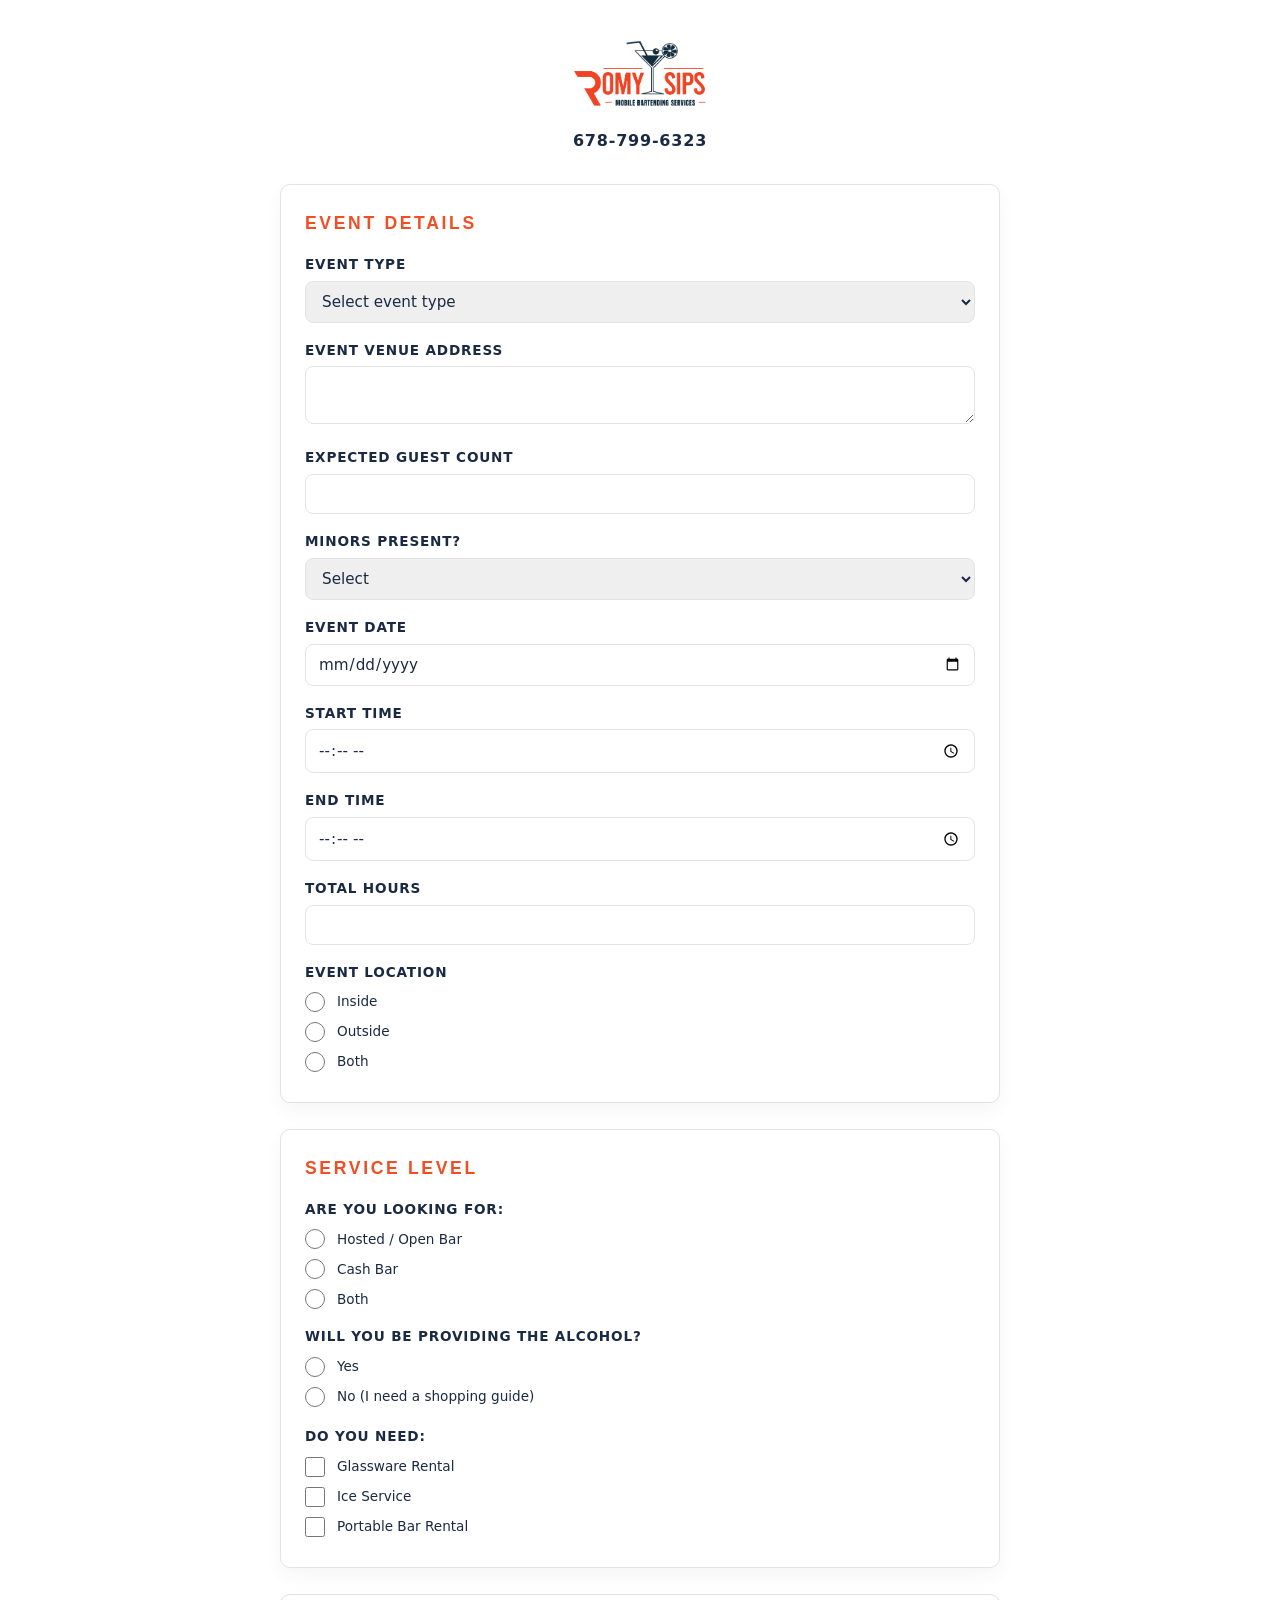
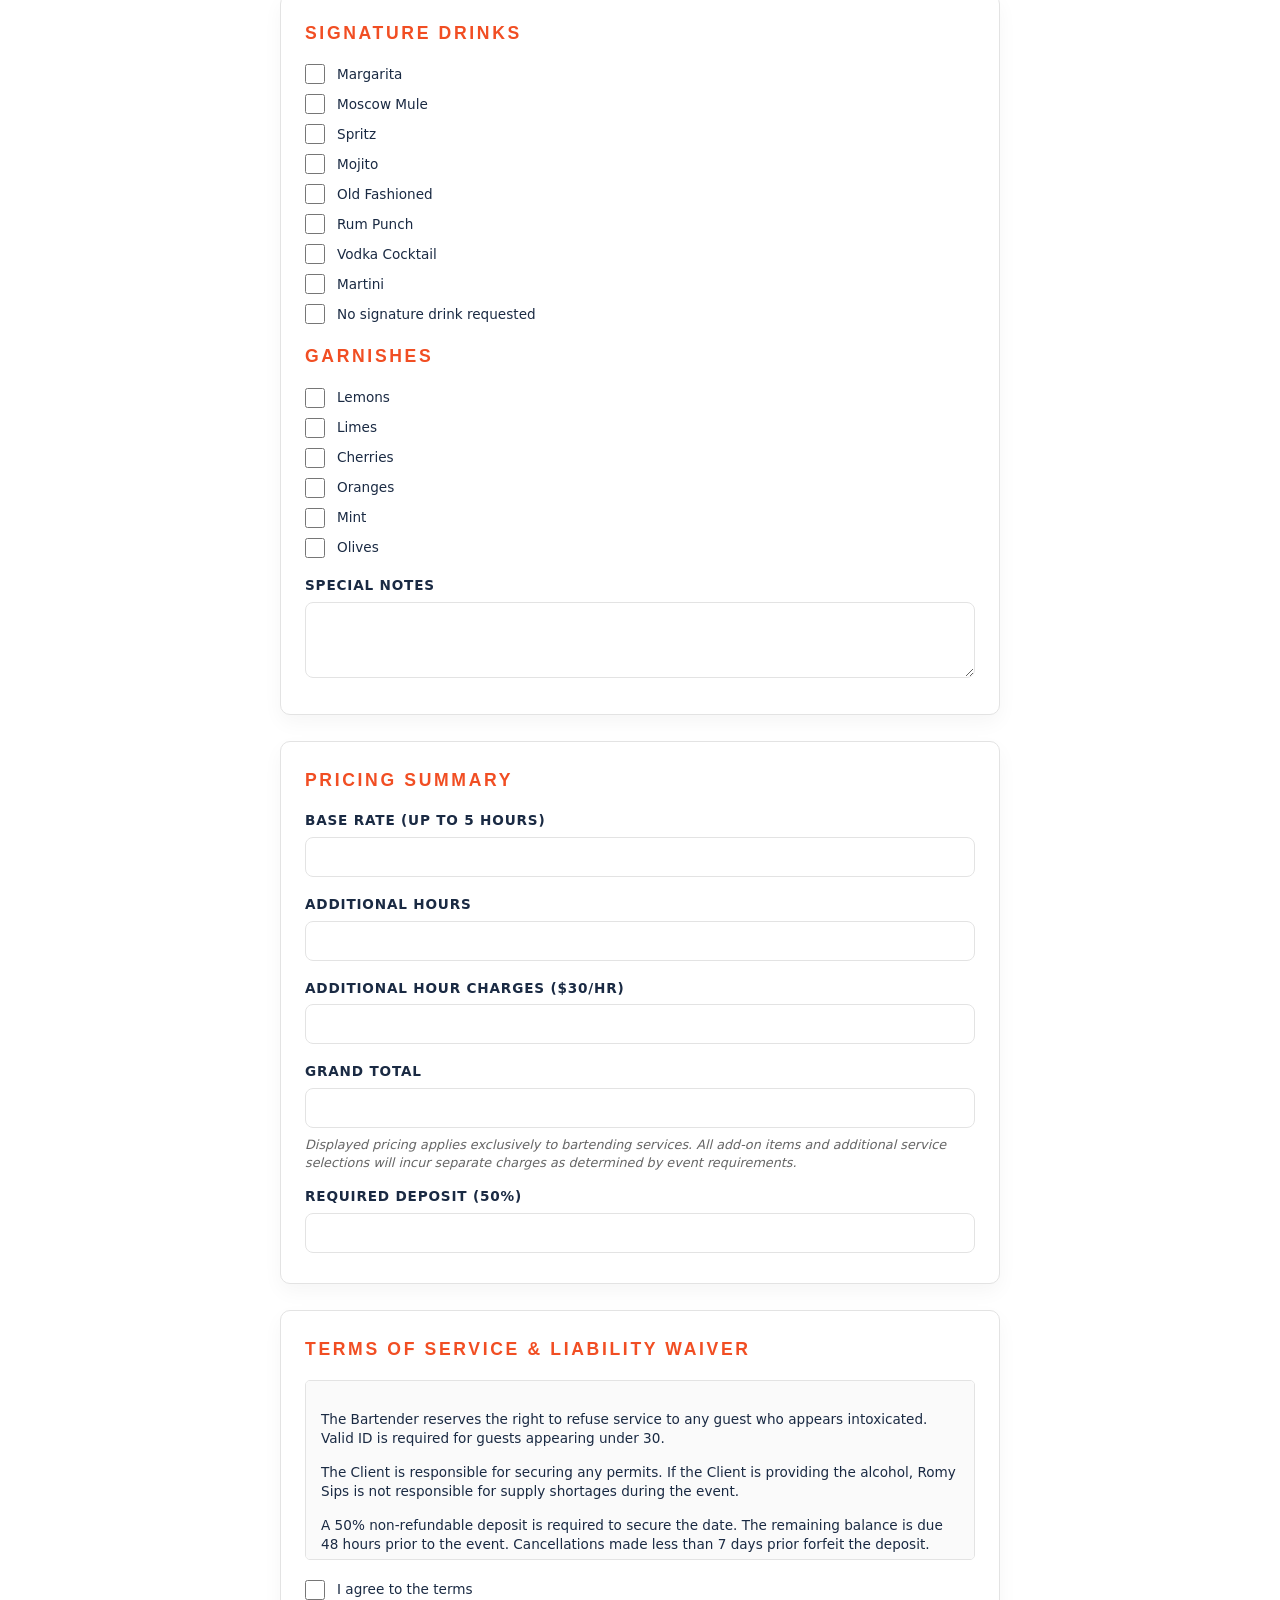
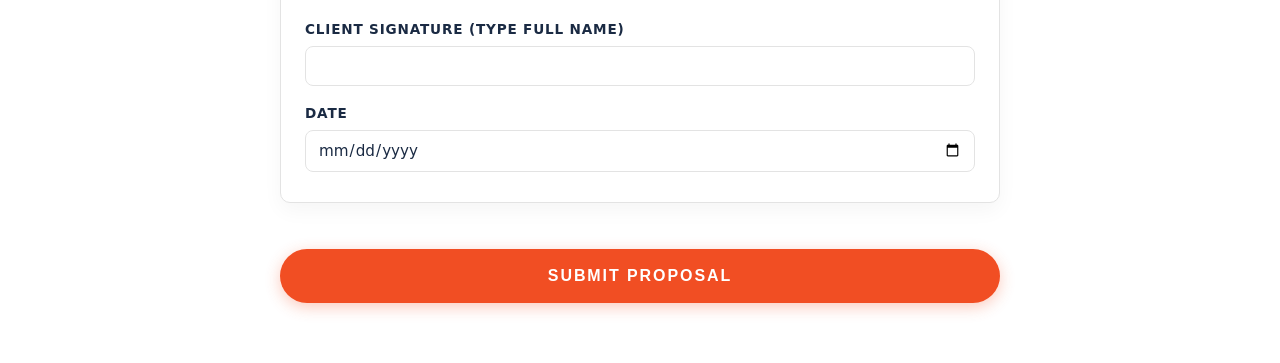
<file: index.html>
<!DOCTYPE html>
<html lang="en">

<head>
    <meta charset="UTF-8">
    <meta name="viewport" content="width=device-width, initial-scale=1.0">
    <title>Romy Sips | Event Intake Form</title>

    <meta property="og:title" content="Romy Sips | Event Intake Form">
    <meta property="og:description" content="Get an instant quote and shopping list for your mobile bar service.">
    <meta property="og:image" content="https://romy-sips-intake-form.vercel.app/assets/romy-sips-logo.png">
    <meta property="og:url" content="https://romy-sips-intake-form.vercel.app/">
    <meta property="og:type" content="website">

    <meta name="twitter:card" content="summary_large_image">
    <meta name="twitter:image" content="https://romy-sips-intake-form.vercel.app/assets/romy-sips-logo.png">

    <link rel="stylesheet" href="style.css">
</head>

<body>
    <div class="page">

        <div class="header">
            <img src="assets/romy-sips-logo.png" alt="Romy Sips Logo" class="logo">
            <div class="phone">678-799-6323</div>
        </div>

        <form id="romyForm" action="https://formsubmit.co/romyllc2020@gmail.com" method="POST">
            <input type="hidden" name="_subject" value="New Romy Sips Proposal Submission">
            <input type="hidden" name="_captcha" value="false">
            <input type="hidden" name="_template" value="table">
            <input type="hidden" name="_next" value="https://romysips.com/success.html">

            <input type="text" name="_honey" style="display:none">

            <section class="card">
                <h2>Event Details</h2>

                <label>Event Type</label>
                <select name="event_type" required>
                    <option value="">Select event type</option>
                    <option>Graduation</option>
                    <option>Birthday</option>
                    <option>Wedding</option>
                    <option>Corporate Event</option>
                    <option>Private Party</option>
                    <option>Bridal Shower</option>
                    <option>Baby Shower</option>
                    <option>Other</option>
                </select>

                <label>Event Venue Address</label>
                <textarea name="event_venue_address" rows="2" required></textarea>

                <label>Expected Guest Count</label>
                <input type="number" name="guest_count" id="guestCount" min="1" required>

                <label>Minors Present?</label>
                <select name="minors_present" required>
                    <option value="">Select</option>
                    <option>Yes</option>
                    <option>No</option>
                </select>

                <label>Event Date</label>
                <input type="date" name="event_date" required>

                <label>Start Time</label>
                <input type="time" name="start_time" id="startTime" required>

                <label>End Time</label>
                <input type="time" name="end_time" id="endTime" required>

                <label>Total Hours</label>
                <input type="number" name="total_hours" id="totalHours" min="1" step="0.5" required>

                <label>Event Location</label>
                <div class="options-row">
                    <label><input type="radio" name="event_location" value="Inside" required> Inside</label>
                    <label><input type="radio" name="event_location" value="Outside"> Outside</label>
                    <label><input type="radio" name="event_location" value="Both"> Both</label>
                </div>
            </section>

            <section class="card">
                <h2>Service Level</h2>

                <label>Are you looking for:</label>
                <div class="options-column">
                    <label><input type="radio" name="service_level" value="Hosted/Open Bar" required> Hosted / Open
                        Bar</label>
                    <label><input type="radio" name="service_level" value="Cash Bar"> Cash Bar</label>
                    <label><input type="radio" name="service_level" value="Both"> Both</label>
                </div>

                <label>Will you be providing the alcohol?</label>
                <div class="options-column">
                    <label><input type="radio" name="providing_alcohol" value="Yes" required
                            onclick="toggleShoppingGuide(false)"> Yes</label>
                    <label><input type="radio" name="providing_alcohol" value="No - Need Shopping Guide"
                            onclick="toggleShoppingGuide(true)"> No (I need a shopping guide)</label>
                </div>

                <div id="shoppingGuideSection"
                    style="display: none; margin-top: 20px; padding: 15px; border-top: 1px solid var(--border); background: #fafafa; border-radius: 8px;">
                    <h3 style="color: var(--primary); font-size: 0.9rem; margin-bottom: 10px;">Estimated Purchasing
                        Guide</h3>
                    <p style="font-size: 0.75rem; color: var(--muted); margin-bottom: 15px; line-height: 1.3;">
                        This tool prevents over-buying by providing a realistic shopping list based on industry
                        standards (1.5 drinks per guest per hour).
                    </p>

                    <div style="display: grid; grid-template-columns: 1fr 1fr; gap: 10px;">
                        <div>
                            <label style="font-size: 0.7rem;">Total Drinks</label>
                            <input type="text" id="calcTotalDrinks" name="calc_total_drinks" readonly
                                style="background: #eee;">
                        </div>
                        <div>
                            <label style="font-size: 0.7rem;">Ice (lbs)</label>
                            <input type="text" id="calcIce" name="calc_ice_lbs" readonly style="background: #eee;">
                        </div>
                        <div>
                            <label style="font-size: 0.7rem;">Spirits (750ml)</label>
                            <input type="text" id="calcSpirits" name="calc_spirits_bottles" readonly
                                style="background: #eee;">
                        </div>
                        <div>
                            <label style="font-size: 0.7rem;">Wine (750ml)</label>
                            <input type="text" id="calcWine" name="calc_wine_bottles" readonly
                                style="background: #eee;">
                        </div>
                        <div style="grid-column: span 2;">
                            <label style="font-size: 0.7rem;">Beer (Cases of 24)</label>
                            <input type="text" id="calcBeer" name="calc_beer_cases" readonly style="background: #eee;">
                        </div>
                    </div>
                </div>

                <label style="margin-top: 20px;">Do you need:</label>
                <div class="options-column">
                    <label><input type="checkbox" name="add_on_glassware" value="Glassware Rental"> Glassware
                        Rental</label>
                    <label><input type="checkbox" name="add_on_ice" value="Ice Service"> Ice Service</label>
                    <label><input type="checkbox" name="add_on_portable_bar" value="Portable Bar Rental"> Portable Bar
                        Rental</label>
                </div>
            </section>

            <section class="card">
                <h2>Signature Drinks</h2>
                <div class="options-column">
                    <label><input type="checkbox" name="sig_margarita" value="Margarita"> Margarita</label>
                    <label><input type="checkbox" name="sig_moscow_mule" value="Moscow Mule"> Moscow Mule</label>
                    <label><input type="checkbox" name="sig_spritz" value="Spritz"> Spritz</label>
                    <label><input type="checkbox" name="sig_mojito" value="Mojito"> Mojito</label>
                    <label><input type="checkbox" name="sig_old_fashioned" value="Old Fashioned"> Old Fashioned</label>
                    <label><input type="checkbox" name="sig_rum_punch" value="Rum Punch"> Rum Punch</label>
                    <label><input type="checkbox" name="sig_vodka_cocktail" value="Vodka Cocktail"> Vodka
                        Cocktail</label>
                    <label><input type="checkbox" name="sig_martini" value="Martini"> Martini</label>
                    <label><input type="checkbox" name="sig_none" value="No Signature Drink Requested"> No signature
                        drink requested</label>
                </div>

                <h3>Garnishes</h3>
                <div class="options-column">
                    <label><input type="checkbox" name="garnish_lemons" value="Lemons"> Lemons</label>
                    <label><input type="checkbox" name="garnish_limes" value="Limes"> Limes</label>
                    <label><input type="checkbox" name="garnish_cherries" value="Cherries"> Cherries</label>
                    <label><input type="checkbox" name="garnish_oranges" value="Oranges"> Oranges</label>
                    <label><input type="checkbox" name="garnish_mint" value="Mint"> Mint</label>
                    <label><input type="checkbox" name="garnish_olives" value="Olives"> Olives</label>
                </div>

                <label>Special Notes</label>
                <textarea name="special_notes" rows="3"></textarea>
            </section>

            <section class="card">
                <h2>Pricing Summary</h2>
                <label>Base Rate (Up to 5 Hours)</label>
                <input type="text" id="baseRate" name="base_rate" readonly>
                <label>Additional Hours</label>
                <input type="text" id="extraHours" name="additional_hours" readonly>
                <label>Additional Hour Charges ($30/hr)</label>
                <input type="text" id="extraCharge" name="additional_hour_charges" readonly>
                <label>Grand Total</label>
                <input type="text" id="grandTotal" name="grand_total" readonly>

                <p style="font-size: 0.8rem; color: #666; font-style: italic; margin-top: 8px; line-height: 1.4;">
                    Displayed pricing applies exclusively to bartending services. All add‑on items and additional
                    service selections will incur separate charges as determined by event requirements.
                </p>

                <label style="margin-top: 15px;">Required Deposit (50%)</label>
                <input type="text" id="deposit" name="required_deposit" readonly>
            </section>

            <section class="card">
                <h2>Terms of Service & Liability Waiver</h2>
                <div class="terms-box">
                    <p>The Bartender reserves the right to refuse service to any guest who appears intoxicated. Valid ID
                        is required for guests appearing under 30.</p>
                    <p>The Client is responsible for securing any permits. If the Client is providing the alcohol, Romy
                        Sips is not responsible for supply shortages during the event.</p>
                    <p>A 50% non-refundable deposit is required to secure the date. The remaining balance is due 48
                        hours prior to the event. Cancellations made less than 7 days prior forfeit the deposit.</p>
                    <p>The Client agrees to indemnify and hold harmless Romy Sips from any claims, damages, or
                        liabilities arising from the consumption of alcohol at the event.</p>
                </div>
                <div class="terms-container">
                    <label><input type="checkbox" name="accept_terms" required> I agree to the terms</label>
                </div>
                <label>Client Signature (type full name)</label>
                <input type="text" name="client_signature" required>
                <label>Date</label>
                <input type="date" name="client_signature_date" required>
            </section>

            <button type="submit" class="submit-btn">Submit Proposal</button>
        </form>
    </div>

    <script src="script.js"></script>
</body>

</html>
</file>
<file: style.css>
:root {
    --bg: #ffffff;
    --text: #1A2A43;
    --muted: #777777;

    /* BRAND COLORS */
    --primary: #F14E23;
    /* Exact Orange from "ROMY" */
    --primary-soft: #FFF1EE;
    --secondary: #1A2A43;
    /* Exact Navy from logo */

    --border: #e3e3e3;
    --radius: 10px;
    --shadow: 0 8px 20px rgba(0, 0, 0, 0.04);
}

/* RESET */
*,
*::before,
*::after {
    box-sizing: border-box;
}

/* GLOBAL */
body {
    margin: 0;
    font-family: system-ui, -apple-system, BlinkMacSystemFont, "Segoe UI", sans-serif;
    background: var(--bg);
    color: var(--text);
    line-height: 1.45;
}

.page {
    max-width: 720px;
    margin: 0 auto;
    padding: 24px 16px 40px;
}

/* HEADER SECTION */
.header {
    display: flex;
    flex-direction: column;
    align-items: center;
    text-align: center;
    margin-bottom: 32px;
}

.logo {
    width: 140px;
    height: auto;
    display: block;
    margin: 0 auto 12px;
}

.brand {
    font-size: 1.6rem;
    letter-spacing: 0.18em;
    text-transform: uppercase;
    font-weight: 700;
    color: var(--primary);
    margin: 4px 0 0;
    font-family: "Arial Narrow", sans-serif;
    width: 100%;
}

.subtitle {
    font-size: 0.9rem;
    text-transform: uppercase;
    letter-spacing: 0.18em;
    margin-top: 6px;
    font-weight: 700;
    color: var(--secondary);
    width: 100%;
}

.phone {
    margin-top: 8px;
    font-size: 1rem;
    font-weight: 700;
    color: var(--text);
    letter-spacing: 0.05em;
    display: block;
    width: 100%;
    text-align: center;
}

/* CARD SECTIONS */
.card {
    background: #ffffff;
    border-radius: var(--radius);
    padding: 22px 18px 26px;
    box-shadow: var(--shadow);
    border: 1px solid var(--border);
    margin-bottom: 26px;
}

.card h2,
.card h3 {
    margin: 20px 0 18px;
    font-size: 1.1rem;
    text-transform: uppercase;
    letter-spacing: 0.15em;
    color: var(--primary) !important;
    font-weight: 700;
    font-family: "Arial Narrow", sans-serif;
}

.card h2:first-child {
    margin-top: 0;
}

/* LABELS & INPUTS */
label {
    display: block;
    font-size: 0.85rem;
    font-weight: 700;
    text-transform: uppercase;
    letter-spacing: 0.06em;
    color: var(--secondary);
    margin-top: 18px;
}

input,
select,
textarea {
    width: 100%;
    border-radius: 8px;
    border: 1px solid var(--border);
    padding: 10px 12px;
    font-size: 0.95rem;
    font-family: inherit;
    color: var(--text);
    outline: none;
    transition: all 0.15s ease;
    margin-top: 6px;
}

input:focus,
select:focus,
textarea:focus {
    border-color: var(--primary);
    box-shadow: 0 0 0 2px var(--primary-soft);
}

/* CHECKBOX & RADIO ALIGNMENT FIX */
.options-row label,
.options-column label,
.terms-container label {
    display: flex !important;
    flex-direction: row !important;
    align-items: center !important;
    /* Perfect vertical centering */
    gap: 12px;
    text-transform: none;
    font-weight: 500;
    letter-spacing: normal;
    margin-top: 10px !important;
    /* Spacing between options */
    cursor: pointer;
    width: fit-content;
}

/* Prevents stretching to 100% width */
input[type="checkbox"],
input[type="radio"] {
    width: 20px !important;
    height: 20px !important;
    margin: 0 !important;
    flex-shrink: 0;
    cursor: pointer;
}

/* SHOPPING GUIDE GRID */
#shoppingGuideSection {
    transition: opacity 0.3s ease;
}

#shoppingGuideSection input[readonly] {
    background-color: #f1f1f1;
    color: var(--muted);
    border-style: dashed;
}

/* TERMS SECTION */
.terms-box {
    max-height: 180px;
    overflow-y: auto;
    border: 1px solid var(--border);
    padding: 15px;
    background: #fafafa;
    font-size: 0.85rem;
    margin-bottom: 15px;
    border-radius: 5px;
}

.terms-container {
    margin: 20px 0;
}

/* SUBMIT BUTTON */
.submit-btn {
    width: 100%;
    border: none;
    border-radius: 999px;
    padding: 18px;
    font-size: 1rem;
    font-weight: 700;
    text-transform: uppercase;
    letter-spacing: 0.12em;
    background: var(--primary);
    color: #ffffff;
    cursor: pointer;
    margin-top: 20px;
    box-shadow: 0 4px 15px rgba(241, 78, 35, 0.3);
    transition: transform 0.1s ease;
}

.submit-btn:active {
    transform: scale(0.98);
}

/* DESKTOP POLISH */
@media (min-width: 768px) {
    .page {
        padding: 40px 0 60px;
    }

    .card {
        padding: 26px 24px 30px;
    }
}
</file>
